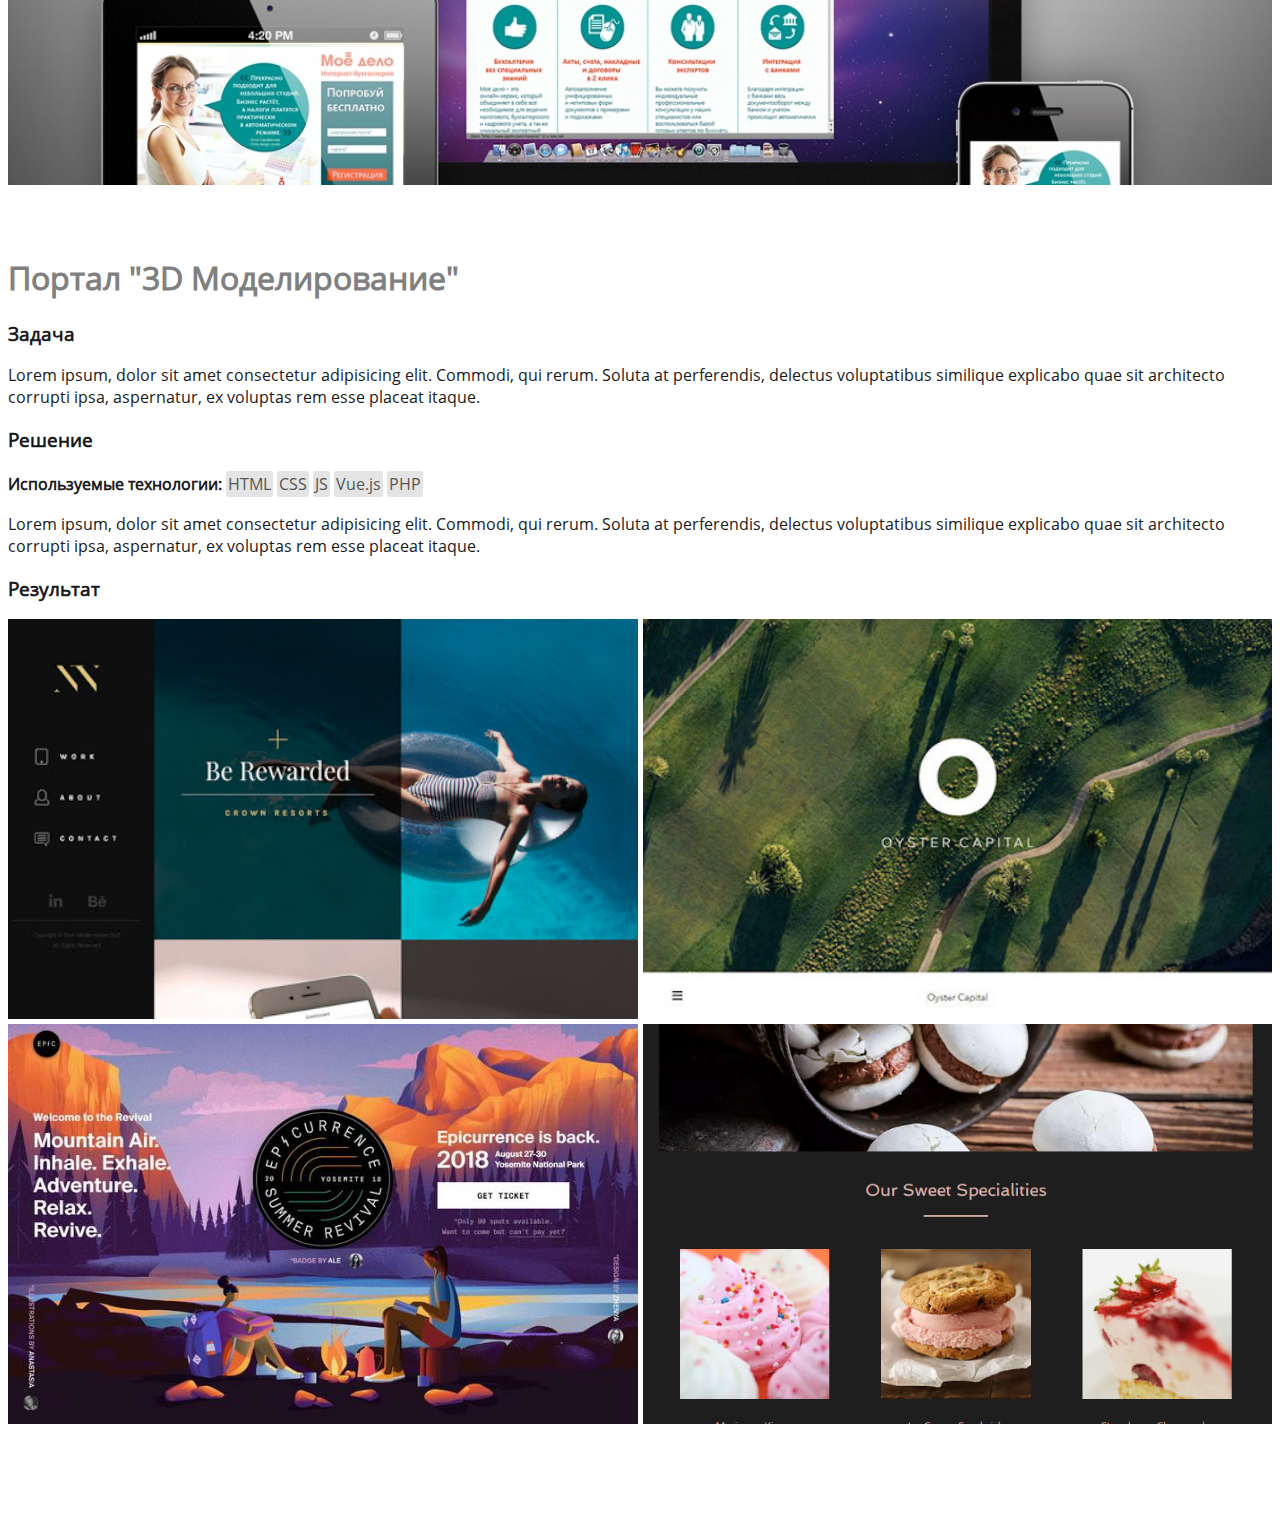
<file: model.html>
<!DOCTYPE html>
<html lang="en">
<head>
    <meta charset="UTF-8">
    <meta name="viewport" content="width=device-width, initial-scale=1.0">
    <link href="work-style.css" rel="stylesheet" type="text/css" />
    <title>Document</title>
</head>
<body>
  <div class="wrap">
    <div class="content" style="background-image: url(/img/1.jpg)"></div>
    <div class="task">
      <h1 style="color:grey;">Портал "3D Моделирование"</h1>
      <h3>Задача</h3> 
      <p>Lorem ipsum, dolor sit amet consectetur adipisicing elit. Commodi, qui rerum. Soluta at perferendis, delectus voluptatibus similique explicabo quae sit architecto corrupti ipsa, aspernatur, ex voluptas rem esse placeat itaque.</p>
      <h3>Решение</h3> 
      <b>Используемые технологии:</b>  <span class="tag">HTML</span> <span class="tag">CSS</span> <span class="tag">JS</span> 
      <span class="tag">Vue.js</span>  <span class="tag">PHP</span>
      <p>Lorem ipsum, dolor sit amet consectetur adipisicing elit. Commodi, qui rerum. Soluta at perferendis, delectus voluptatibus similique explicabo quae sit architecto corrupti ipsa, aspernatur, ex voluptas rem esse placeat itaque.</p>
      <h3>Результат</h3>

      <div class="result"> 
        <div class="result-work" style="background-image: url(/img/work-img3.jpg)"> </div>
        <div class="result-work" style="background-image: url(/img/work-img4.jpg)"> </div>
        <div class="result-work" style="background-image: url(/img/work-img1.jpg)"> </div>
        <div class="result-work" style="background-image: url(/img/work-img2.png)"> </div>
      </div>
    </div>

  </div>
</body>
</html>
</file>
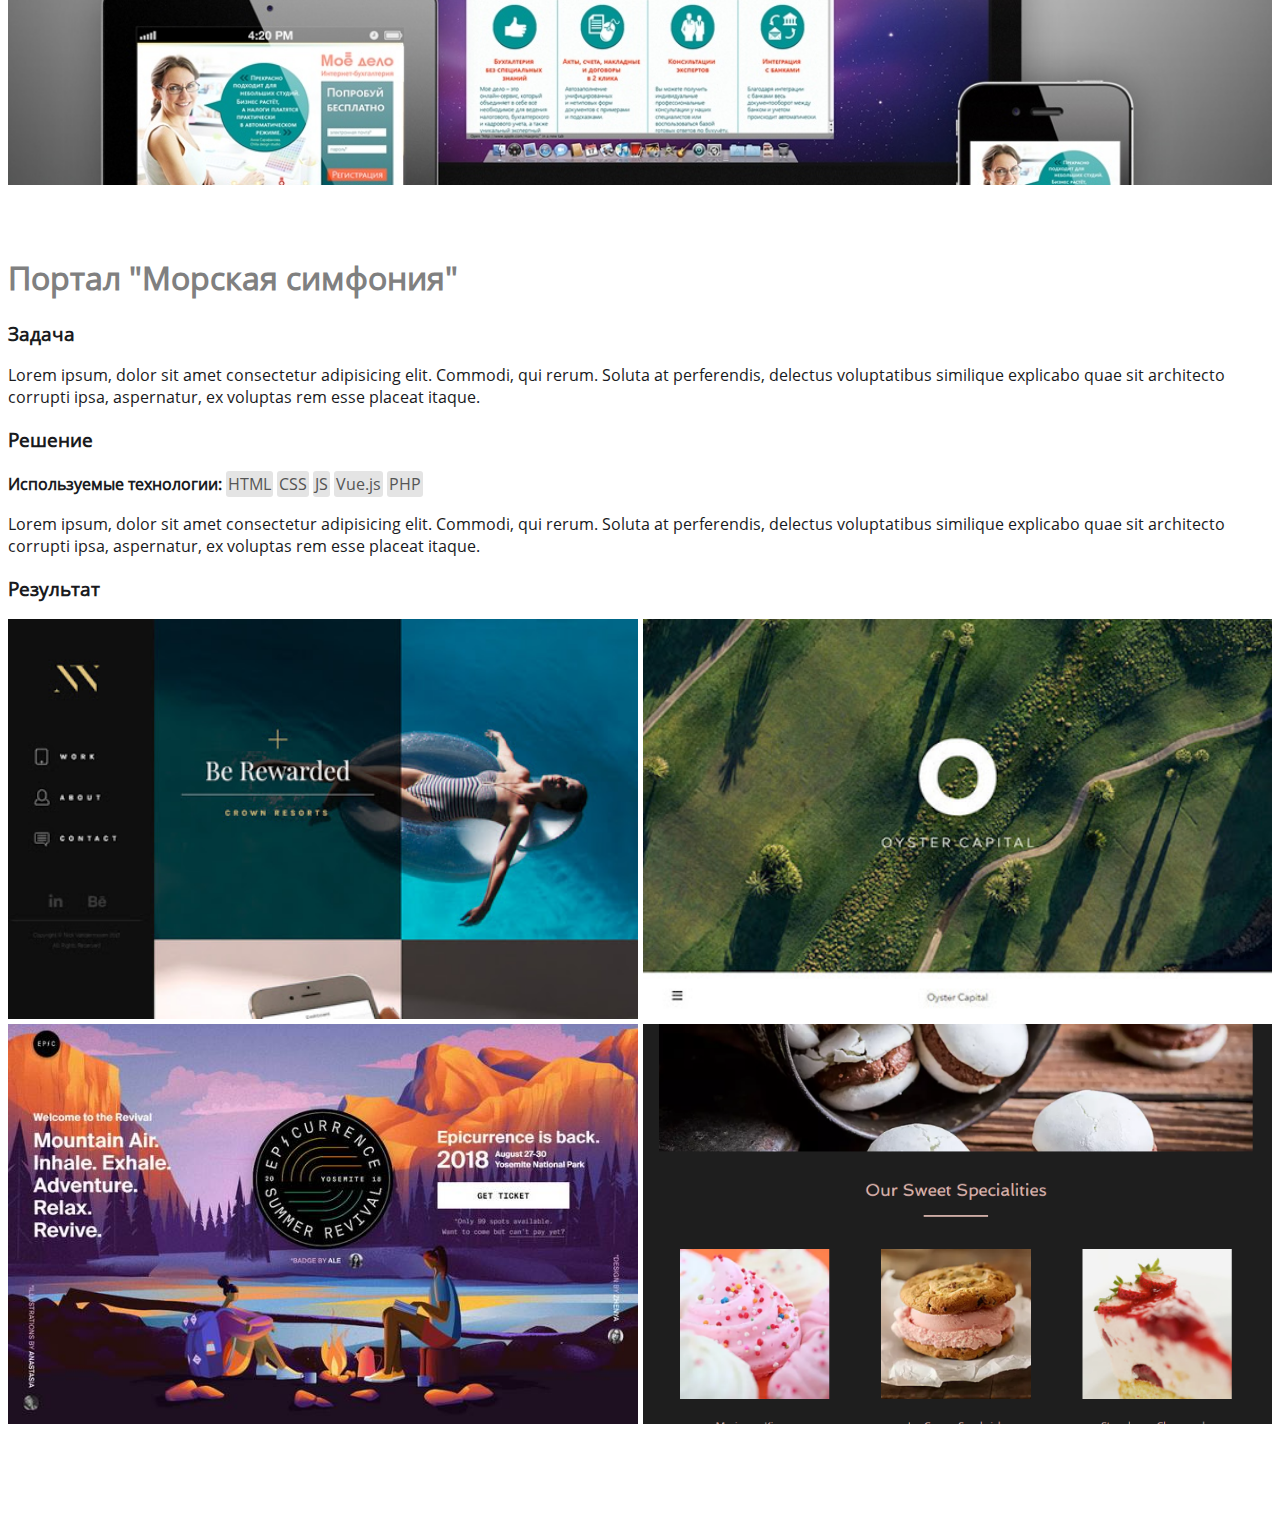
<file: sea.html>
<!DOCTYPE html>
<html lang="en">
<head>
    <meta charset="UTF-8">
    <meta name="viewport" content="width=device-width, initial-scale=1.0">
    <link href="work-style.css" rel="stylesheet" type="text/css" />
    <title>Document</title>
</head>
<body>
  <div class="wrap">
    <div class="content" style="background-image: url(/img/1.jpg)"></div>
    <div class="task">
      <h1 style="color:grey;">Портал "Морская симфония"</h1>
      <h3>Задача</h3> 
      <p>Lorem ipsum, dolor sit amet consectetur adipisicing elit. Commodi, qui rerum. Soluta at perferendis, delectus voluptatibus similique explicabo quae sit architecto corrupti ipsa, aspernatur, ex voluptas rem esse placeat itaque.</p>
      <h3>Решение</h3> 
      <b>Используемые технологии:</b>  <span class="tag">HTML</span> <span class="tag">CSS</span> <span class="tag">JS</span> 
      <span class="tag">Vue.js</span>  <span class="tag">PHP</span>
      <p>Lorem ipsum, dolor sit amet consectetur adipisicing elit. Commodi, qui rerum. Soluta at perferendis, delectus voluptatibus similique explicabo quae sit architecto corrupti ipsa, aspernatur, ex voluptas rem esse placeat itaque.</p>
      <h3>Результат</h3>

      <div class="result"> 
        <div class="result-work" style="background-image: url(/img/work-img3.jpg)"> </div>
        <div class="result-work" style="background-image: url(/img/work-img4.jpg)"> </div>
        <div class="result-work" style="background-image: url(/img/work-img1.jpg)"> </div>
        <div class="result-work" style="background-image: url(/img/work-img2.png)"> </div>
      </div>
    </div>

  </div>
</body>
</html>
</file>
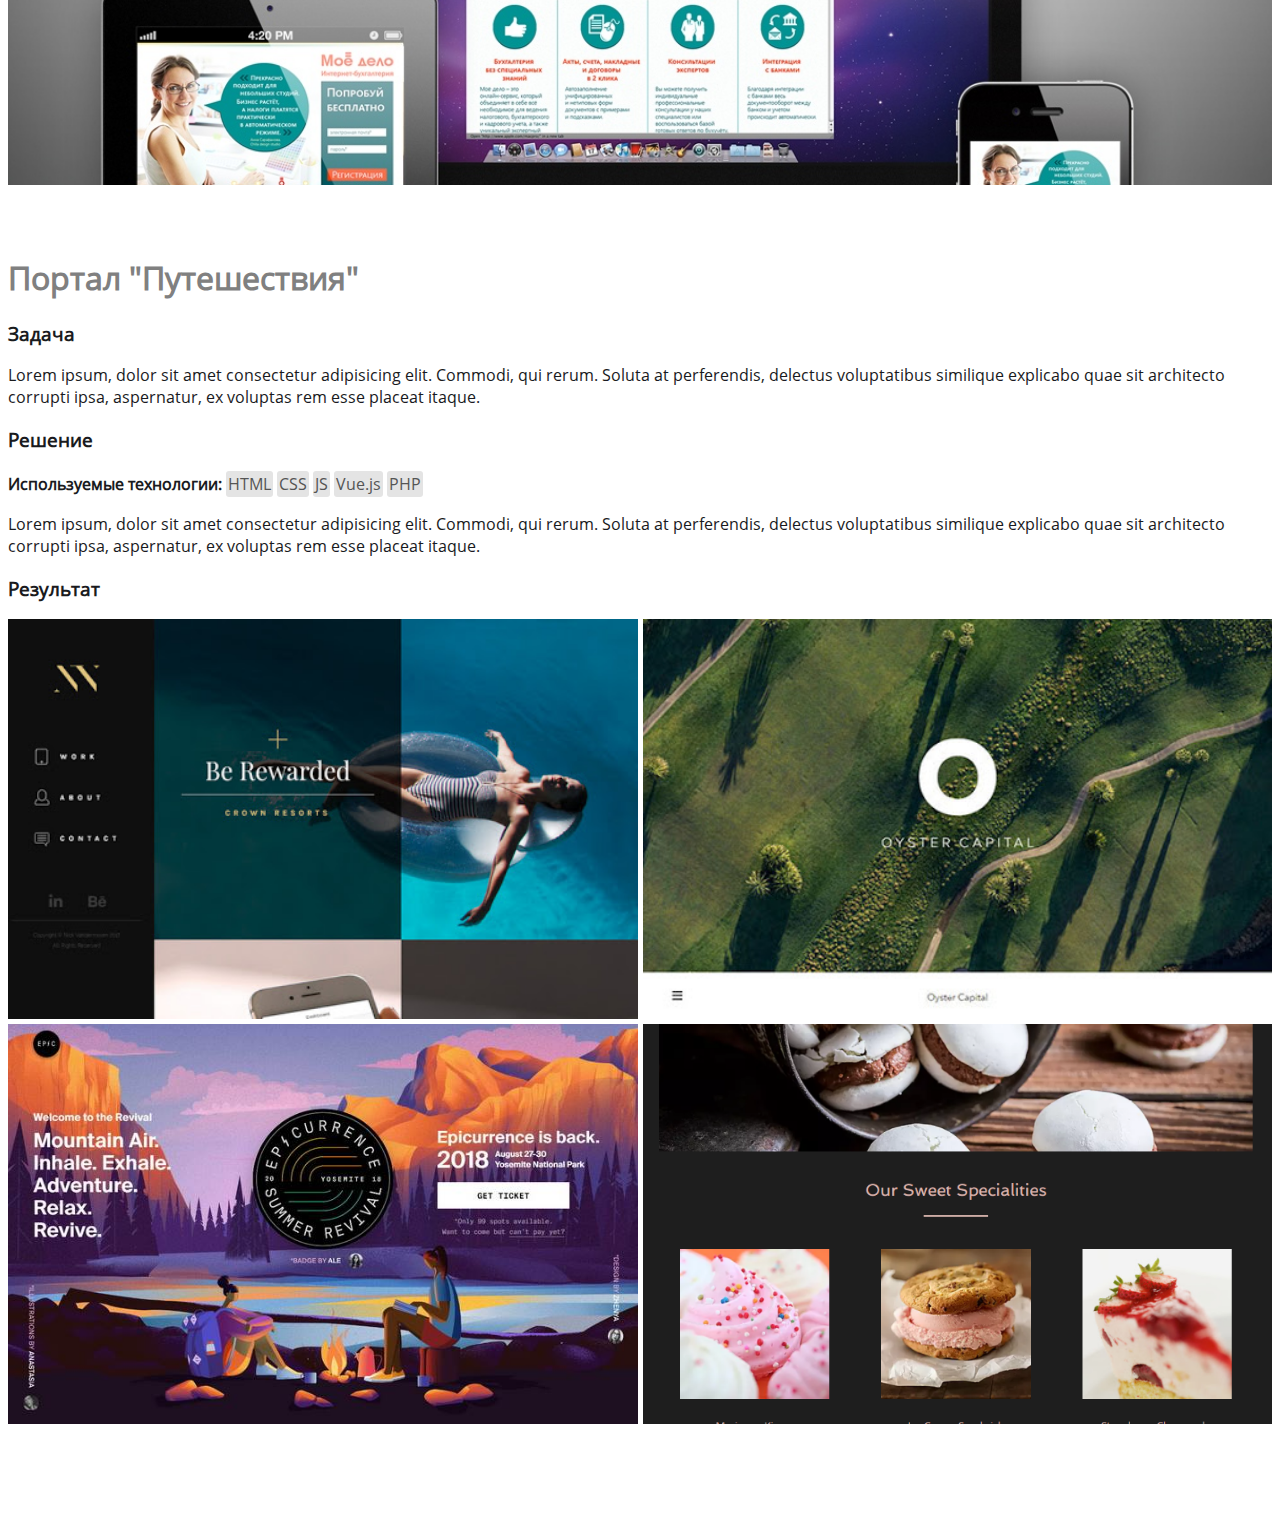
<file: travel.html>
<!DOCTYPE html>
<html lang="en">
<head>
    <meta charset="UTF-8">
    <meta name="viewport" content="width=device-width, initial-scale=1.0">
    <link href="work-style.css" rel="stylesheet" type="text/css" />
    <title>Document</title>
</head>
<body>
  <div class="wrap">
    <div class="content" style="background-image: url(/img/1.jpg)"></div>
    <div class="task">
      <h1 style="color:grey;">Портал "Путешествия"</h1>
      <h3>Задача</h3> 
      <p>Lorem ipsum, dolor sit amet consectetur adipisicing elit. Commodi, qui rerum. Soluta at perferendis, delectus voluptatibus similique explicabo quae sit architecto corrupti ipsa, aspernatur, ex voluptas rem esse placeat itaque.</p>
      <h3>Решение</h3> 
      <b>Используемые технологии:</b>  <span class="tag">HTML</span> <span class="tag">CSS</span> <span class="tag">JS</span> 
      <span class="tag">Vue.js</span>  <span class="tag">PHP</span>
      <p>Lorem ipsum, dolor sit amet consectetur adipisicing elit. Commodi, qui rerum. Soluta at perferendis, delectus voluptatibus similique explicabo quae sit architecto corrupti ipsa, aspernatur, ex voluptas rem esse placeat itaque.</p>
      <h3>Результат</h3>

      <div class="result"> 
        <div class="result-work" style="background-image: url(/img/work-img3.jpg)"> </div>
        <div class="result-work" style="background-image: url(/img/work-img4.jpg)"> </div>
        <div class="result-work" style="background-image: url(/img/work-img1.jpg)"> </div>
        <div class="result-work" style="background-image: url(/img/work-img2.png)"> </div>
      </div>
    </div>

  </div>
</body>
</html>
</file>
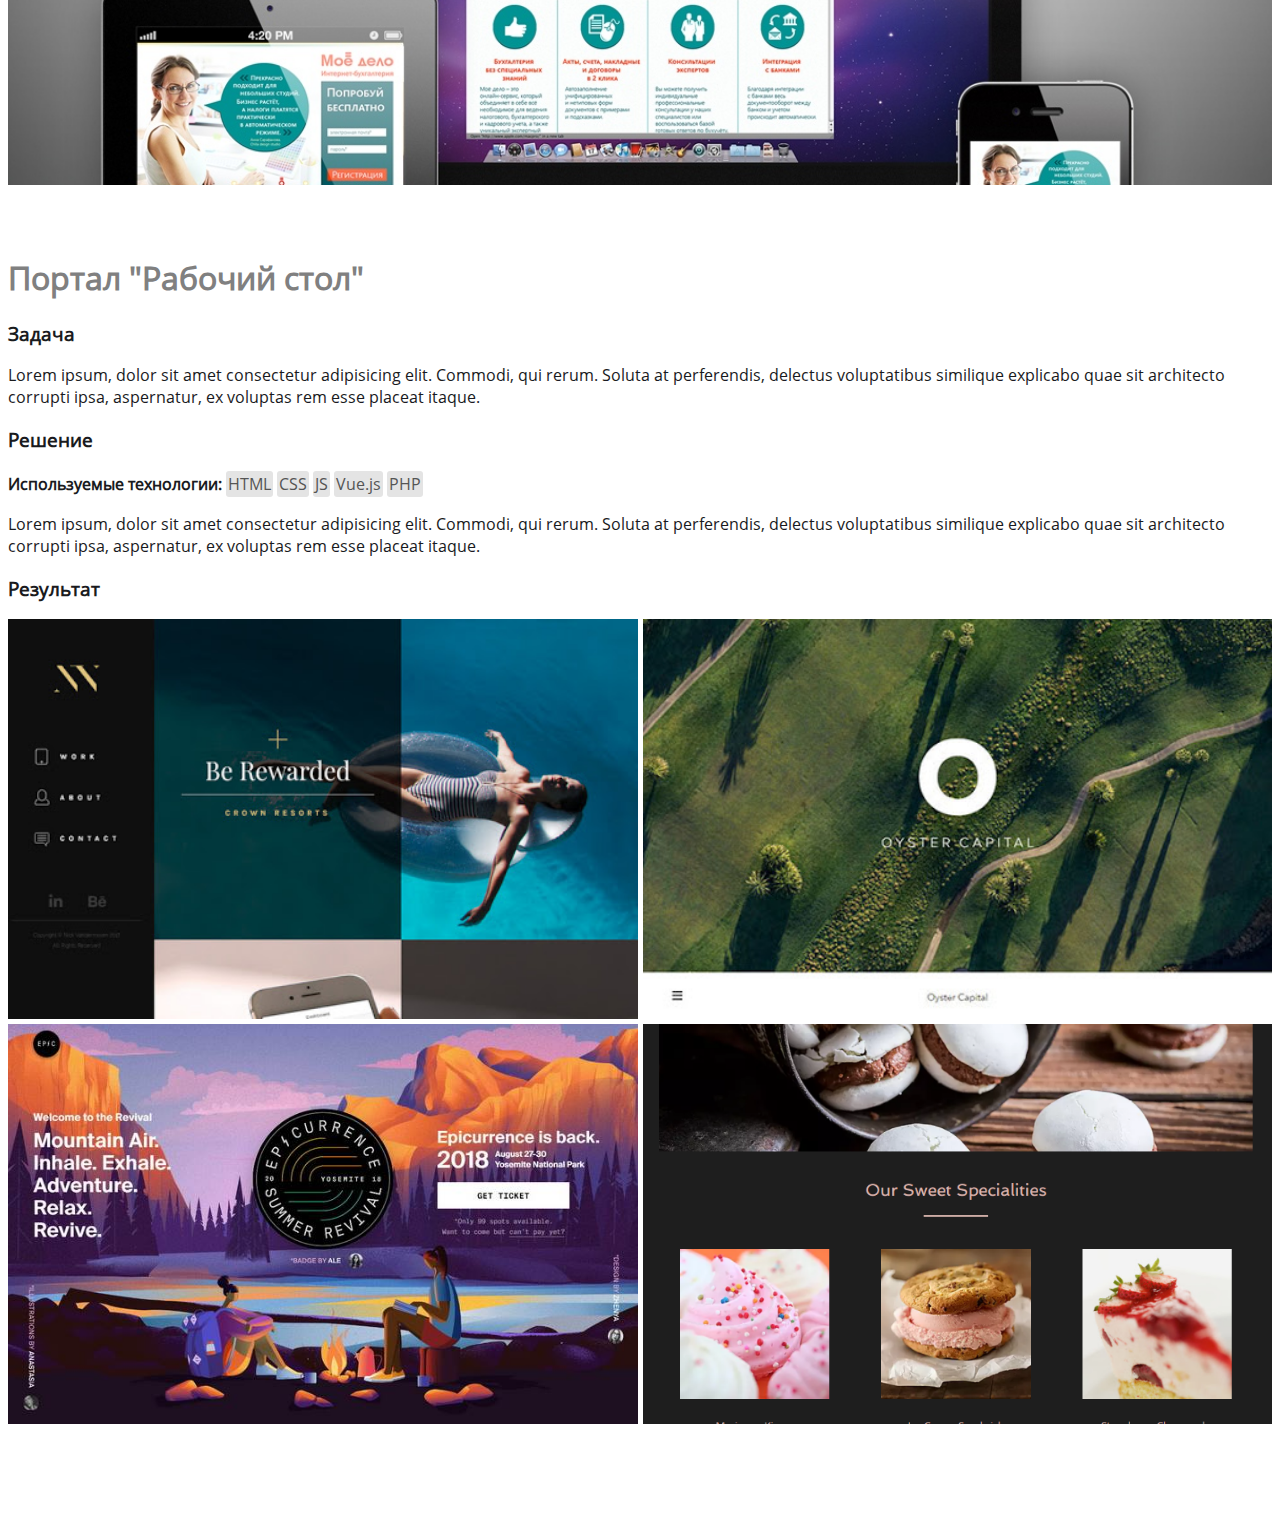
<file: trello.html>
<!DOCTYPE html>
<html lang="en">
<head>
    <meta charset="UTF-8">
    <meta name="viewport" content="width=device-width, initial-scale=1.0">
    <link href="work-style.css" rel="stylesheet" type="text/css" />
    <title>Document</title>
</head>
<body>
  <div class="wrap">
    <div class="content" style="background-image: url(/img/1.jpg)"></div>
    <div class="task">
      <h1 style="color:grey;">Портал "Рабочий стол"</h1>
      <h3>Задача</h3> 
      <p>Lorem ipsum, dolor sit amet consectetur adipisicing elit. Commodi, qui rerum. Soluta at perferendis, delectus voluptatibus similique explicabo quae sit architecto corrupti ipsa, aspernatur, ex voluptas rem esse placeat itaque.</p>
      <h3>Решение</h3> 
      <b>Используемые технологии:</b>  <span class="tag">HTML</span> <span class="tag">CSS</span> <span class="tag">JS</span> 
      <span class="tag">Vue.js</span>  <span class="tag">PHP</span>
      <p>Lorem ipsum, dolor sit amet consectetur adipisicing elit. Commodi, qui rerum. Soluta at perferendis, delectus voluptatibus similique explicabo quae sit architecto corrupti ipsa, aspernatur, ex voluptas rem esse placeat itaque.</p>
      <h3>Результат</h3>

      <div class="result"> 
        <div class="result-work" style="background-image: url(/img/work-img3.jpg)"> </div>
        <div class="result-work" style="background-image: url(/img/work-img4.jpg)"> </div>
        <div class="result-work" style="background-image: url(/img/work-img1.jpg)"> </div>
        <div class="result-work" style="background-image: url(/img/work-img2.png)"> </div>
      </div>
    </div>

  </div>
</body>
</html>
</file>
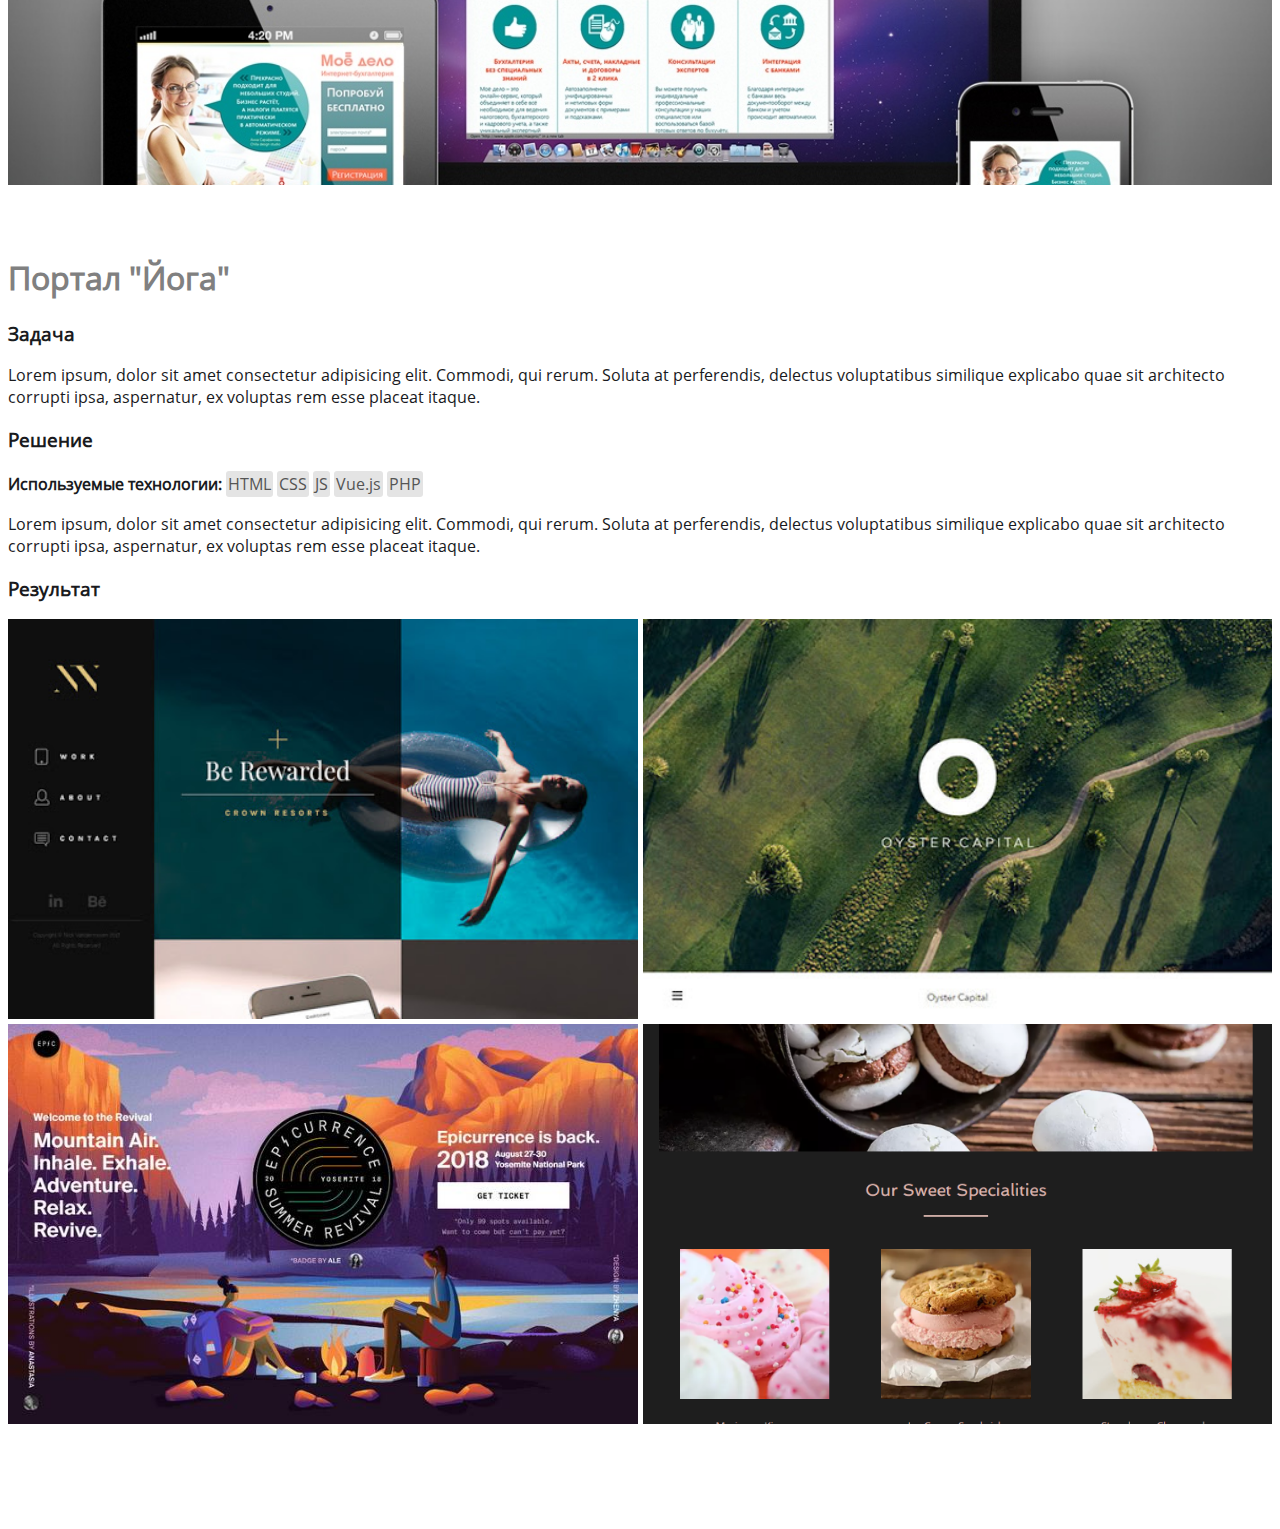
<file: yoga.html>
<!DOCTYPE html>
<html lang="en">
<head>
    <meta charset="UTF-8">
    <meta name="viewport" content="width=device-width, initial-scale=1.0">
    <link href="work-style.css" rel="stylesheet" type="text/css" />
    <title>Document</title>
</head>
<body>
  <div class="wrap">
    <div class="content" style="background-image: url(/img/1.jpg)"></div>
    <div class="task">
      <h1 style="color:grey;">Портал "Йога"</h1>
      <h3>Задача</h3> 
      <p>Lorem ipsum, dolor sit amet consectetur adipisicing elit. Commodi, qui rerum. Soluta at perferendis, delectus voluptatibus similique explicabo quae sit architecto corrupti ipsa, aspernatur, ex voluptas rem esse placeat itaque.</p>
      <h3>Решение</h3> 
      <b>Используемые технологии:</b>  <span class="tag">HTML</span> <span class="tag">CSS</span> <span class="tag">JS</span> 
      <span class="tag">Vue.js</span>  <span class="tag">PHP</span>
      <p>Lorem ipsum, dolor sit amet consectetur adipisicing elit. Commodi, qui rerum. Soluta at perferendis, delectus voluptatibus similique explicabo quae sit architecto corrupti ipsa, aspernatur, ex voluptas rem esse placeat itaque.</p>
      <h3>Результат</h3>

      <div class="result"> 
        <div class="result-work" style="background-image: url(/img/work-img3.jpg)"> </div>
        <div class="result-work" style="background-image: url(/img/work-img4.jpg)"> </div>
        <div class="result-work" style="background-image: url(/img/work-img1.jpg)"> </div>
        <div class="result-work" style="background-image: url(/img/work-img2.png)"> </div>
      </div>
    </div>

  </div>
</body>
</html>
</file>
<file: work-style.css>
@font-face {
    font-family: 'Font';
    src: url('/fonts/font.ttf');
}

body {
  font-family: Font;
}

.wrap {
  max-width: 1280px;
  margin: 0 auto;
}

.content {
  position: relative;
  margin-top: -5%;
  width: 100%;
  height: 240px;
  background-size: cover;
  background-position: center; 
}

.task {
  color: #1A1B1E;
  padding-top: 50px;
  padding-bottom: 50px;
}

.task-title {
  font-size: 28pt;
  font-weight: bold;
}

.result {
  display: grid;
  grid-template-columns: 1fr 1fr;
  grid-gap: 5px;
}

@media (max-width: 425px) { /* Для цветных экранов */
  .result {
    display: grid;
    grid-template-columns: 1fr;
    grid-gap: 10px;
  }
}

.result-work {
  width: 100%;
  height: 400px;
  background-size: cover;
  background-repeat: no-repeat;
  background-position: center; 
}

.tag {
  display: inline-block;
  background-color: #e4e4e4;
  color:#555;
  border-radius: 3px;
  padding: 2px;
}
</file>
